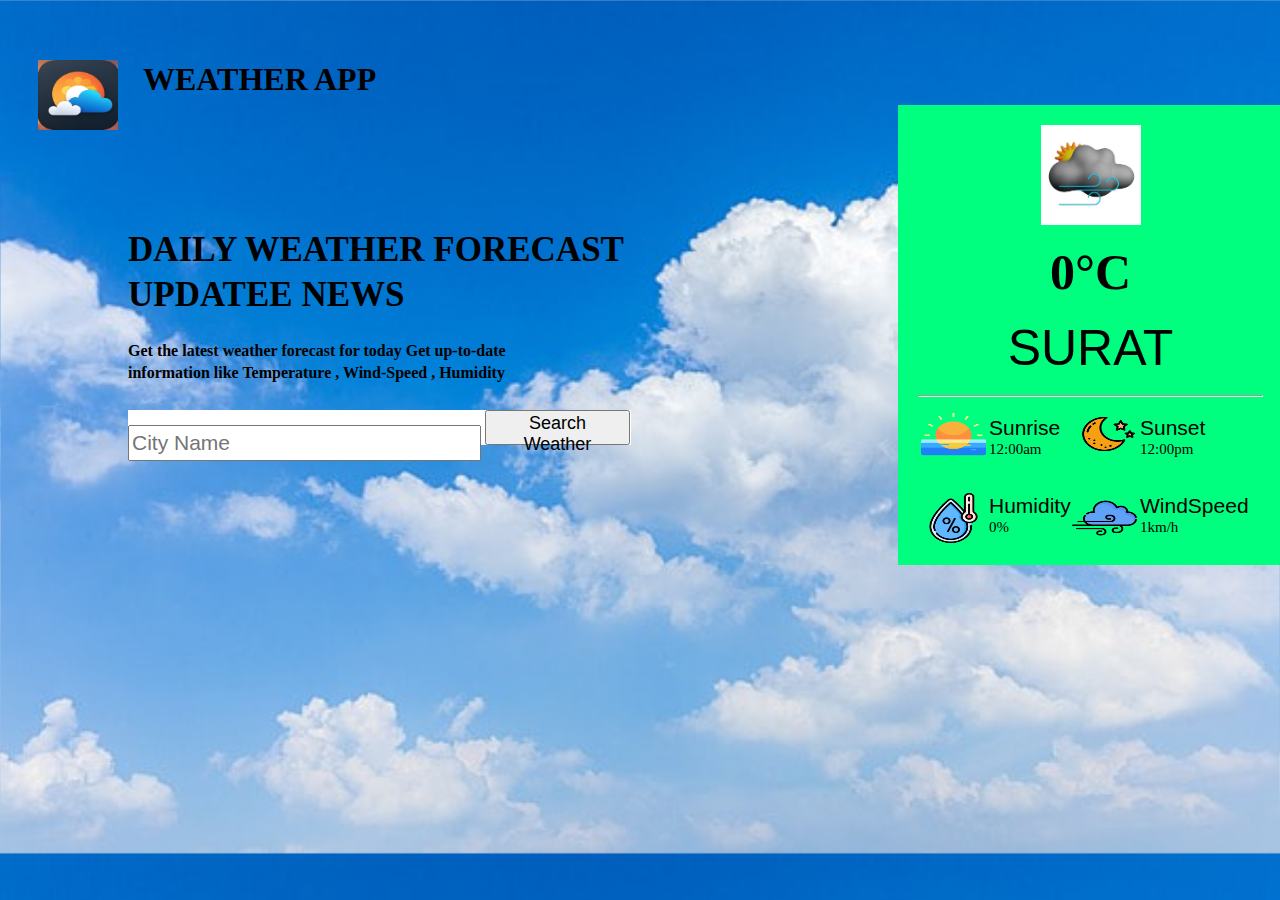
<file: index.html>
<!DOCTYPE html>
<html lang="en">
<head>
    <meta charset="UTF-8">
    <meta name="viewport" content="width=device-width, initial-scale=1.0">
    <title>WEATHER APP</title>
    <script src="weather.js"></script>
    <link rel="stylesheet" href="weather.css">
    <link rel="shortcut icon" type="x-icon" href="image/logo.jpg">
</head>
<body>
    <div id="header">
        <img src="image/logo.jpg" alt="" class="first_logo" >
        <h1>WEATHER APP</h1>
    </div>
    <div class="container2">
        <h2><b>DAILY WEATHER FORECAST</b></h2>
        <h2><b>UPDATEE NEWS</b></h2>
        <span><h5>Get the latest weather forecast for today Get up-to-date</h5></span>
        <span><h5>information like Temperature , Wind-Speed , Humidity</h5></span>
    </div>
    <div class="container3">
        <input type="text" id="citysearch" placeholder="City Name">
        <button id="submit">Search Weather</button><br>
        <label for="" id="error">invalid city name or something went wrong</label>
    </div>
    <div class="container4">
        <div class="container4_1">
            <div class="weather_logo">
                 <img src="image/drizzle.jpeg" alt="" id="weather_icon">
            </div><br>
            <center><label for="" class="Temperature"><b><span id="temp">0</span><span>°C</span></label></b></center><br>
            <center><label for="" id="city_name">SURAT</label></center>
        </div>
        <hr>

       <div class="weather_data">
            <div class="img">
                <img src="image/sunrise.png" alt="" class="img1">
                <img src="image/humidity.png" alt="" class="img2">
            </div>
            <div class="data">
                <br>
                <span class="name1 font">Sunrise</span>
                <span id="rise" class="dat">12:00am</span><br><br><br>
                <span class="name1 font">Humidity</span>
                <span id="humidity" class="dat">0%</span>
            </div>
            <div class="img">
                <img src="image/sunset.png" alt="" class="img3">
                <img src="image/wind speed.png" alt="" class="img4">
            </div>
            <div class="data">
                <br>
                <span class="name2 font">Sunset</span>
                <span id="set" class="dat">12:00pm</span><br><br><br>
                <span class="name2 font">WindSpeed</span>
                <span id="wind" class="dat">1km/h</span>
            </div>
       </div>
        </div>
    </div>
</body>
</html>
</file>
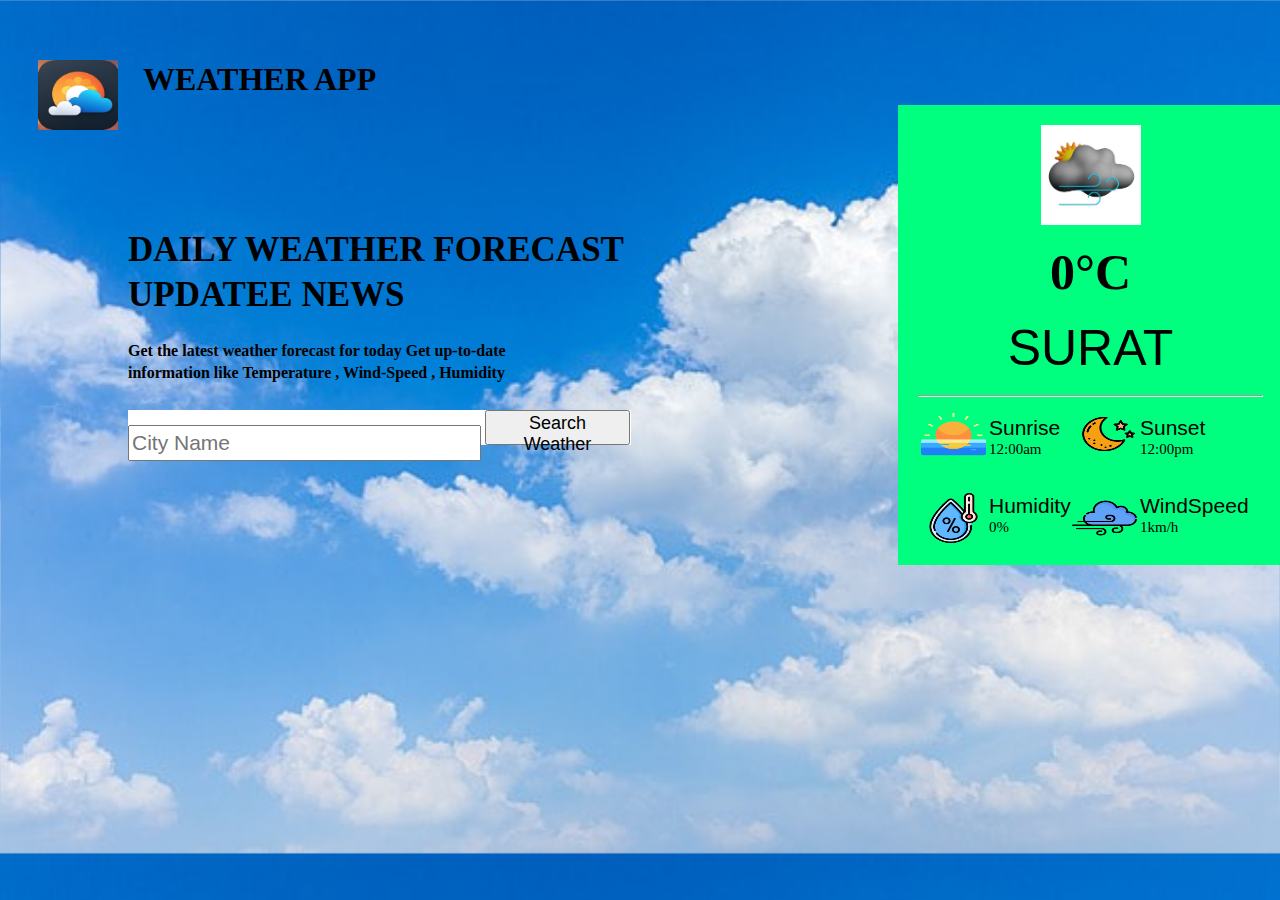
<file: weather.html>
<!DOCTYPE html>
<html lang="en">
<head>
    <meta charset="UTF-8">
    <meta name="viewport" content="width=device-width, initial-scale=1.0">
    <title>WEATHER APP</title>
    <script src="weather.js"></script>
    <link rel="stylesheet" href="weather.css">
    <link rel="shortcut icon" type="x-icon" href="image/logo.jpg">
</head>
<body>
    <div id="header">
        <img src="image/logo.jpg" alt="" class="first_logo" >
        <h1>WEATHER APP</h1>
    </div>
    <div class="container2">
        <h2><b>DAILY WEATHER FORECAST</b></h2>
        <h2><b>UPDATEE NEWS</b></h2>
        <span><h5>Get the latest weather forecast for today Get up-to-date</h5></span>
        <span><h5>information like Temperature , Wind-Speed , Humidity</h5></span>
    </div>
    <div class="container3">
        <input type="text" id="citysearch" placeholder="City Name">
        <button id="submit">Search Weather</button><br>
        <label for="" id="error">invalid city name or something went wrong</label>
    </div>
    <div class="container4">
        <div class="container4_1">
            <div class="weather_logo">
                 <img src="image/drizzle.jpeg" alt="" id="weather_icon">
            </div><br>
            <center><label for="" class="Temperature"><b><span id="temp">0</span><span>°C</span></label></b></center><br>
            <center><label for="" id="city_name">SURAT</label></center>
        </div>
        <hr>

       <div class="weather_data">
            <div class="img">
                <img src="image/sunrise.png" alt="" class="img1">
                <img src="image/humidity.png" alt="" class="img2">
            </div>
            <div class="data">
                <br>
                <span class="name1 font">Sunrise</span>
                <span id="rise" class="dat">12:00am</span><br><br><br>
                <span class="name1 font">Humidity</span>
                <span id="humidity" class="dat">0%</span>
            </div>
            <div class="img">
                <img src="image/sunset.png" alt="" class="img3">
                <img src="image/wind speed.png" alt="" class="img4">
            </div>
            <div class="data">
                <br>
                <span class="name2 font">Sunset</span>
                <span id="set" class="dat">12:00pm</span><br><br><br>
                <span class="name2 font">WindSpeed</span>
                <span id="wind" class="dat">1km/h</span>
            </div>
       </div>
        </div>
    </div>
</body>
</html>
</file>
<file: weather.css>
body{
    background-image: url();
    background-image: url(image/background\ image.jpg);
    background-size:cover ;
}
h1{
    margin-left: 25px;
}
.first_logo{
    height: 70px;
    width: 80px;
    margin-top: 20px;
}
#header{
    margin-top: 40px;
    margin-left: 30px;
    display: flex;
}
h2{
    font-size: 35px;
    margin: 0px 10px 5px 120px;
    /* color: white; */
}
h5{
    font-size: 16px;
    margin-left: 120px;
    margin-bottom: -22px;

}
.container2{
    margin-top: 100px;
    /* background-color: rgb(223, 218, 218); */
}
.container3{
    margin-top: 50px;
    margin-left: 120px;
    height: 35px;
    width: 503px;
    background-color: white;
}
#citysearch{
    height: 30px;
    width: 345px;
    font-size: 21px;
}
#submit{
    height: 35px;
    width: 145px;
    font-size: 18px;
}
#error{
    color: red;
    font-size: 18px;
    padding-left: 2px;
    display: none;
}
.container4{
    /* border: 5px solid blue; */
    background-color: springgreen;
    height: 420px;
    width: 345px;
    margin: -340px 20px 0px 890px;
    padding: 20px 20px 20px 20px;
}
.container4_1{
    height: 262px;
    width: auto; 
    /* border: 5px solid blue; */

}
.weather_logo{
    /* border: 5px solid rgb(255, 0, 0); */
    height: 100px;
    width: auto;
    display: flex;
    justify-content: center;
}
.Temperature{
    font-size: 50px;
}
#city_name{
    font-size: 50px;
    top: 580px;
    font-family: sans-serif;

}
.fontsize_common{
    font-size: 16px;
}
.weather_data{
    /* border: 5px solid rgb(255, 0, 162); */
    width: auto;
    height:142px;
    display: flex;
    margin-top: 10px;
}
.img{
    /* border: 5px solid rgb(255, 0, 162); */
    width: 65px;
    height: 140px;
    margin-top: -3px;
    margin-left: 3px;
}
.img1 , .img2 , .img3 ,.img4{
    width: 65px;
    height: 50px;
    margin-top: 5px;
    margin-bottom: 25px;
}
.font{
    font-family: sans-serif;
    font-size: 21px;
}
.dat{
    font-size: 15px;

}
.data{
    /* border: 5px solid rgb(61, 26, 204); */
    width: 80px;
    height: 150px;
    margin-top: -9px;
    margin-left: 3px;
}
.name1 ,.name2 , #rise , #set{
    padding-left: 0px;
}
</file>
